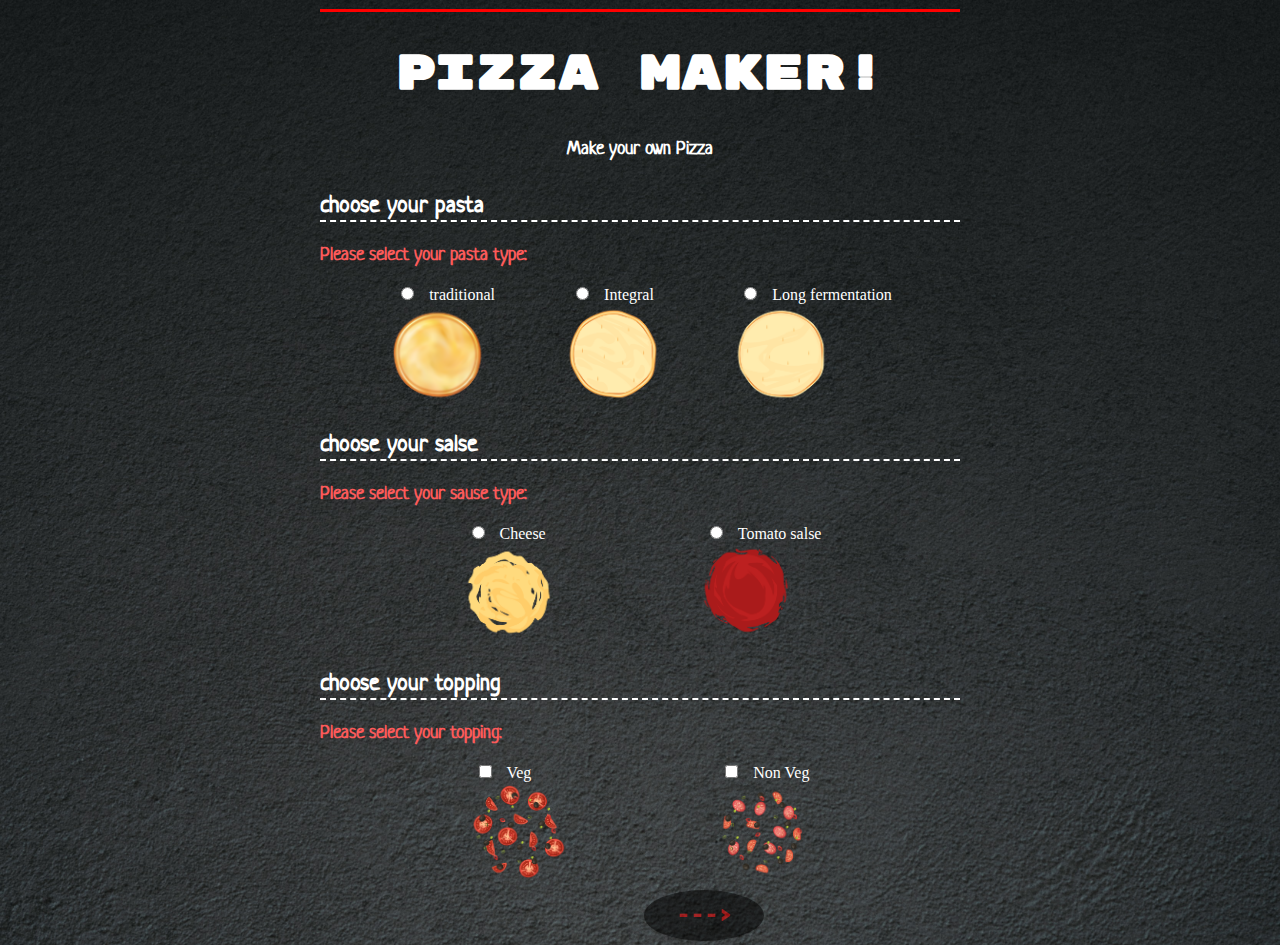
<file: pizzaMaker/index.html>
<!DOCTYPE html>
<html lang="en">
<head>
    <meta charset="UTF-8">
    <meta http-equiv="X-UA-Compatible" content="IE=edge">
    <meta name="viewport" content="width=device-width, initial-scale=1.0">
    <link rel="stylesheet" href="styles.css">
    <meta name="viewport" content="width=device-width, initial-scale=1.0">
    <link rel="stylesheet" href="">
    <title>Pizza maker</title>
</head>
<body >
    <header>
        <section id="header-title">
            <div class="header-section-red">
            </div>
            <h1>PIZZA MAKER!</h1>
            <h3>Make your own Pizza</h3>
        </section>
    </header>
    <main>
        <section id="main-pasta" class="main-section">
            <h2 class="main-section-h2">choose your pasta</h2>
            <h3 class="main-section-subtitle">Please select your pasta type:</h3><br>
            <form action="/action_page.php"> 
                <div class="main-section-option">
                  <input type="radio" id="traditional" name="pasta" value="traditional">
                  <label for="pasta">traditional</label><br>
                    <img src="images/Pizzaa-01.png" alt=""><br>
                </div>
                <div class="main-section-option">
                  <input type="radio" id="integral" name="pasta" value="integral">
                  <label for="pasta">Integral</label><br>
                    <img src="images/Pizzaa-02.png" alt=""><br>
                </div>
                <div class="main-section-option">
                  <input type="radio" id="long" name="pasta" value="long">
                  <label for="pasta">Long fermentation</label><br>
                    <img src="images/Pizzaa-03.png" alt=""><br>
                </div>
              
        </section>
        <section id="main-salse" class="main-section">
            <h2 class="main-section-h2">choose your salse</h2>
            <h3 class="main-section-subtitle">Please select your sause type:</h3><br>
        </form>
        <form action="/action_page.php"> 
          <div class="main-section-option">
            <input type="radio" id="Cheese" name="sause" value="Cheese">
            <label for="sause">Cheese</label><br>
              <img src="images/Pizzaa-04.png" alt=""><br>
          </div>
          <div class="main-section-option">
            <input type="radio" id="tomato" name="sause" value="tomato">
            <label for="sause">Tomato salse</label><br>
              <img src="images/Pizzaa-05.png" alt=""><br>
          </div>
          
        </form>
        </section>
        <section id="main-topping" class="main-section">
            <h2 class="main-section-h2">choose your topping</h2>
            <h3 class="main-section-subtitle">Please select your topping:</h3><br>
            <form action="/action_page.php"> 
                <div class="main-section-option">
                  <input type="checkbox" id="veg" name="topping" value="veg">
                  <label for="topping">Veg</label><br>
                    <img src="images/Veg.png" alt=""><br>
                </div>
                <div class="main-section-option">
                  <input type="checkbox" id="non-veg" name="topping" value="non-veg">
                  <label for="topping">Non Veg</label><br>
                    <img src="images/Non-veg.png" alt=""><br>
                </div>
            </form>
        </section>
        
        <section id="pizza-img">
            <div class="pizza-img-parent" id="pizza-img-parent">
                <img id="image1" class="image1 pizza-img-pasta" src="images/Pizzaa-01.png" />
                <img id="image2" class="image2 pizza-img-pasta" src="images/Pizzaa-02.png" />
                <img id="image3" class="image3 pizza-img-pasta" src="images/Pizzaa-03.png" />
                <img id="image4" class="image4 pizza-img-sause" src="images/Pizzaa-04.png" />
                <img id="image5" class="image5 pizza-img-sause" src="images/Pizzaa-05.png" />
                <img id="image6" class="image6 pizza-img-topping" src="images/Veg.png" />
                <img id="image7" class="image7 pizza-img-topping" src="images/Non-veg.png" />
                <img id="image8" class="image8 pizza-img-topping" src="images/veg-nonveg.png" />
            </div>
        </section>
        
        <button onclick="showImg()" class="button-icon" id="button-icon2"> <--- </button>
        <button onclick="hideImg()" class="button-icon" id="button-icon"> ---> </button>
        
        <script src="script.js"></script>
    </main>
    
    <footer></footer>
</body>
</html>
</file>
<file: pizzaMaker/styles.css>
@import url('https://fonts.googleapis.com/css2?family=Fahkwang&family=Fuzzy+Bubbles:wght@700&family=Neucha&family=Rubik+Mono+One&family=Sono:wght@400;700&family=Tenor+Sans&display=swap');

*{
    box-sizing: border-box;
}

body{
    background-image: url(images/backboard.png);
    background-size: cover;
    height: 100%;
    text-align: center;
    margin: 0; 
    background-color: black;
    color: white;
}

header{ 

    padding: 1vh;
}

.header-section-red{
    margin: 0;
    padding: 0;
    content:" ";
    margin: 0 auto;
    text-align: center;
    background-color: red;  
    width: 50vw;
    min-width: 600px;
    height: 3px;  
}

h1{
    font-family: 'Rubik Mono One', sans-serif;
    font-size: 3em;
}

h3{
    font-family: 'Neucha', cursive;
    margin: 0; 
    padding: 0;
}

main{
    margin: 0 auto;
    width: 50vw;
    height: 60vh;
    min-width: 600px;
}
.main-section{
    visibility: visible;
}
.main-section-h2{
    color: white;
    text-align: left;
    border-style: none none dashed none;
    border-color: white;
    border-width: 2px;
    font-family: 'Neucha', cursive;
}

form{
    text-align: left;
    display: flex;
    flex-direction: row;
    justify-content: space-evenly;
}

.main-section-subtitle{
    text-align: left;
    color: rgb(252, 90, 90);
}


img{
    width: 100px;
}

#button-icon{
    visibility: visible;
    background-color: #000000; /* Green */
    font-family: 'Rubik Mono One', sans-serif;
    border: none;
    opacity: 0.5;
    color: red;
    border-radius: 50%;
    padding: 15px 32px;
    text-align: center;
    text-decoration: none;
    display: inline-block;
    font-size: 17px;
    margin: 4px 2px;
    cursor: pointer;
}
#button-icon2{
    visibility: hidden;
    background-color: #000000; /* Green */
    font-family: 'Rubik Mono One', sans-serif;
    border: none;
    color: red;
    border-radius: 50%;
    opacity: 0.5;
    padding: 15px 32px;
    text-align: center;
    text-decoration: none;
    display: inline-block;
    font-size: 17px;
    margin: 4px 2px;
    cursor: pointer;
}

#button-icon:hover{
    background-color: #1f1e1e; 
}

#button-icon2:hover{
    background-color: #1f1e1e; 
}

#pizza-img-parent {
    position: absolute;
    top: 12vh;

  }
  
  .pizza-img-pasta{
    width: 500px;
    position: absolute;
    top: 12vh;
    left:12vw;

  }
  .pizza-img-sause{
    width: 470px;
    position: absolute;
    padding-left: 2vw;
    top: 17vh;
    left: 12vw;

  }

  .pizza-img-topping {
    width: 470px;
    position: absolute;
    padding-left: 2vw;
    top: 17vh;
    left:11vw;

  }

  @media only screen and (max-width: 600px) {
    #pizza-img-parent {
        margin: 0 auto;
        top: 15vh;
        left: 0vw;
      }
      
      .pizza-img-pasta{
        width: 500px;
        margin: 0 auto;
        top: 15vh;
        left: 0vw;
      }
      .pizza-img-sause{
        width: 470px;
        padding-left: 2vw;
        margin: 0 auto;
        top: 20vh;
        left: 0vw;
      }
    
      .pizza-img-topping {
        width: 470px;
        padding-left: 2vw;
        margin: 0 auto;
        top: 20vh;
        left: 0vw;
      }
  }


  #image1{
    visibility: hidden;
  }
  #image2{
    visibility: hidden;
  }
  #image3{
    visibility: hidden;
  }
  #image4{
    visibility: hidden;
  }
  #image5{
    visibility: hidden;
  }
  #image6{
    visibility: hidden;
  }
  #image7{
    visibility: hidden;
  }
  #image8{
    visibility: hidden;
  }
</file>
